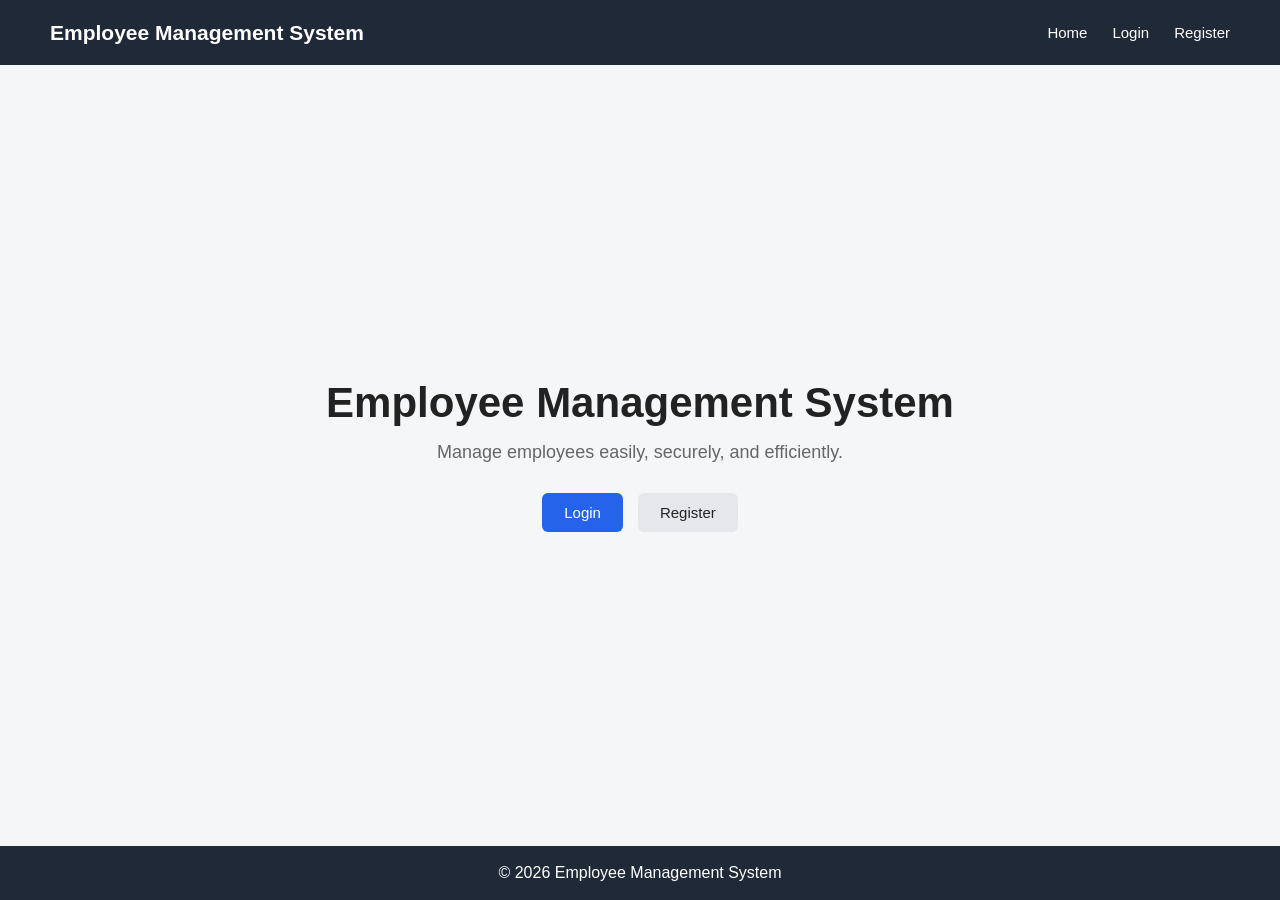
<file: Frontend/index.html>
<!DOCTYPE html>
<html lang="en">
<head>
    <meta charset="UTF-8">
    <meta name="viewport" content="width=device-width, initial-scale=1.0">

    <title>Employee Management System</title>

    <link rel="stylesheet" href="style.css">
</head>

<body>

<header class="navbar">

    <div class="logo">
        Employee Management System
    </div>

    <nav>
        <a href="index.html">Home</a>
        <a href="login.html">Login</a>
        <a href="register.html">Register</a>
    </nav>

</header>


<main class="hero">

    <div class="hero-content">

        <h1>Employee Management System</h1>

        <p>
            Manage employees easily, securely, and efficiently.
        </p>

        <div class="hero-buttons">

            <a href="login.html" class="btn primary-btn">
                Login
            </a>

            <a href="register.html" class="btn secondary-btn">
                Register
            </a>

        </div>

    </div>

</main>


<footer class="footer">

    <p>© 2026 Employee Management System</p>

</footer>

</body>
</html>
</file>
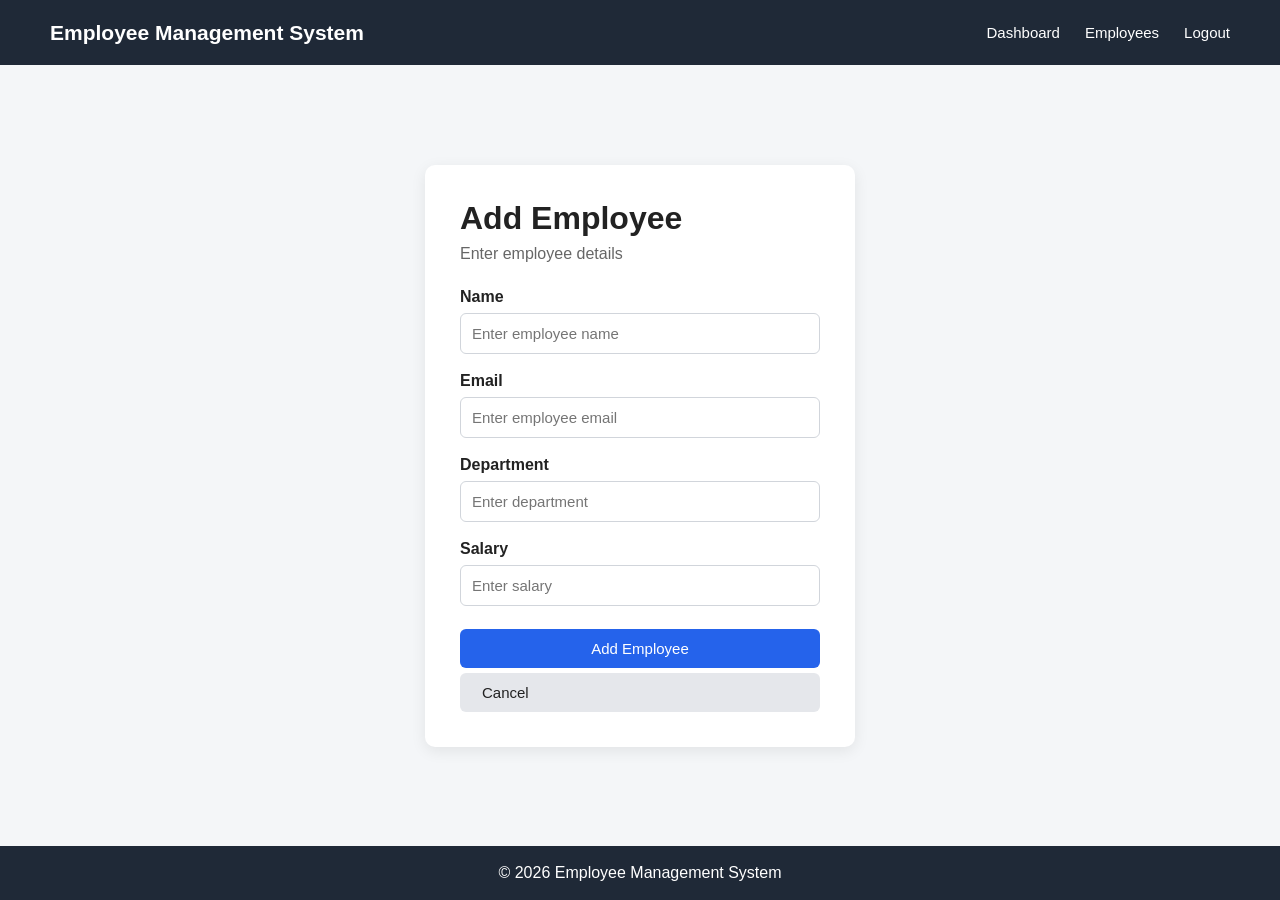
<file: Frontend/add-employee.html>
<!DOCTYPE html>

<html lang="en">
<head>
    <meta charset="UTF-8">
    <meta name="viewport" content="width=device-width, initial-scale=1.0">


<title>Add Employee - Employee Management System</title>

<link rel="stylesheet" href="style.css">


</head>

<body>

<header class="navbar">


<div class="logo">
    Employee Management System
</div>

<nav>
    <a href="dashboard.html">Dashboard</a>
    <a href="employees.html">Employees</a>
    <a href="#" id="logoutBtn">Logout</a>
</nav>


</header>

<main class="auth-container">


<div class="auth-card">

    <h1>Add Employee</h1>

    <p>Enter employee details</p>

    <form id="addEmployeeForm">

        <div class="form-group">

            <label for="name">Name</label>

            <input
                type="text"
                id="name"
                name="name"
                placeholder="Enter employee name"
                required
            >

        </div>


        <div class="form-group">

            <label for="email">Email</label>

            <input
                type="email"
                id="email"
                name="email"
                placeholder="Enter employee email"
                required
            >

        </div>


        <div class="form-group">

            <label for="department">Department</label>

            <input
                type="text"
                id="department"
                name="department"
                placeholder="Enter department"
                required
            >

        </div>


        <div class="form-group">

            <label for="salary">Salary</label>

            <input
                type="number"
                id="salary"
                name="salary"
                placeholder="Enter salary"
                required
            >

        </div>


        <button type="submit" class="btn primary-btn">
            Add Employee
        </button>

        <a href="employees.html" class="btn secondary-btn">
            Cancel
        </a>

    </form>

</div>


</main>

<footer class="footer">


<p>© 2026 Employee Management System</p>


</footer>

<script src="script.js"></script>

</body>
</html>
</file>
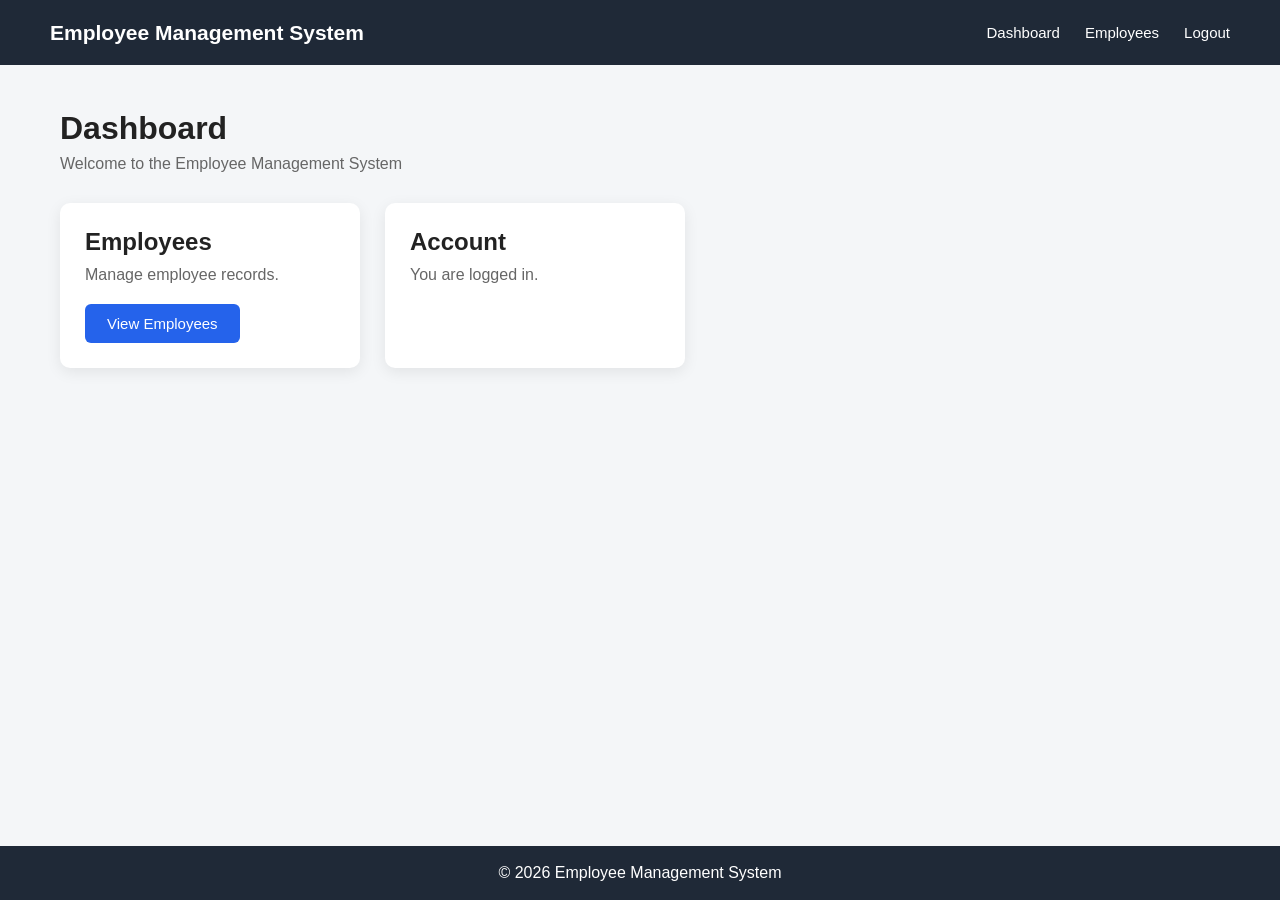
<file: Frontend/dashboard.html>
<!DOCTYPE html>

<html lang="en">
<head>
    <meta charset="UTF-8">
    <meta name="viewport" content="width=device-width, initial-scale=1.0">


<title>Dashboard - Employee Management System</title>

<link rel="stylesheet" href="style.css">


</head>

<body>

<header class="navbar">


<div class="logo">
    Employee Management System
</div>

<nav>
    <a href="dashboard.html">Dashboard</a>
    <a href="employees.html">Employees</a>
    <a href="#" id="logoutBtn">Logout</a>
</nav>


</header>

<main class="dashboard-container">


<div class="dashboard-header">

    <h1>Dashboard</h1>

    <p>
        Welcome to the Employee Management System
    </p>

</div>


<div class="dashboard-cards">

    <div class="dashboard-card">

        <h2>Employees</h2>

        <p>Manage employee records.</p>

        <a href="employees.html" class="btn primary-btn">
            View Employees
        </a>

    </div>


    <div class="dashboard-card">

        <h2>Account</h2>

        <p id="welcomeMessage">
            You are logged in.
        </p>

    </div>

</div>


</main>

<footer class="footer">


<p>© 2026 Employee Management System</p>


</footer>

<script src="script.js"></script>

</body>
</html>
</file>
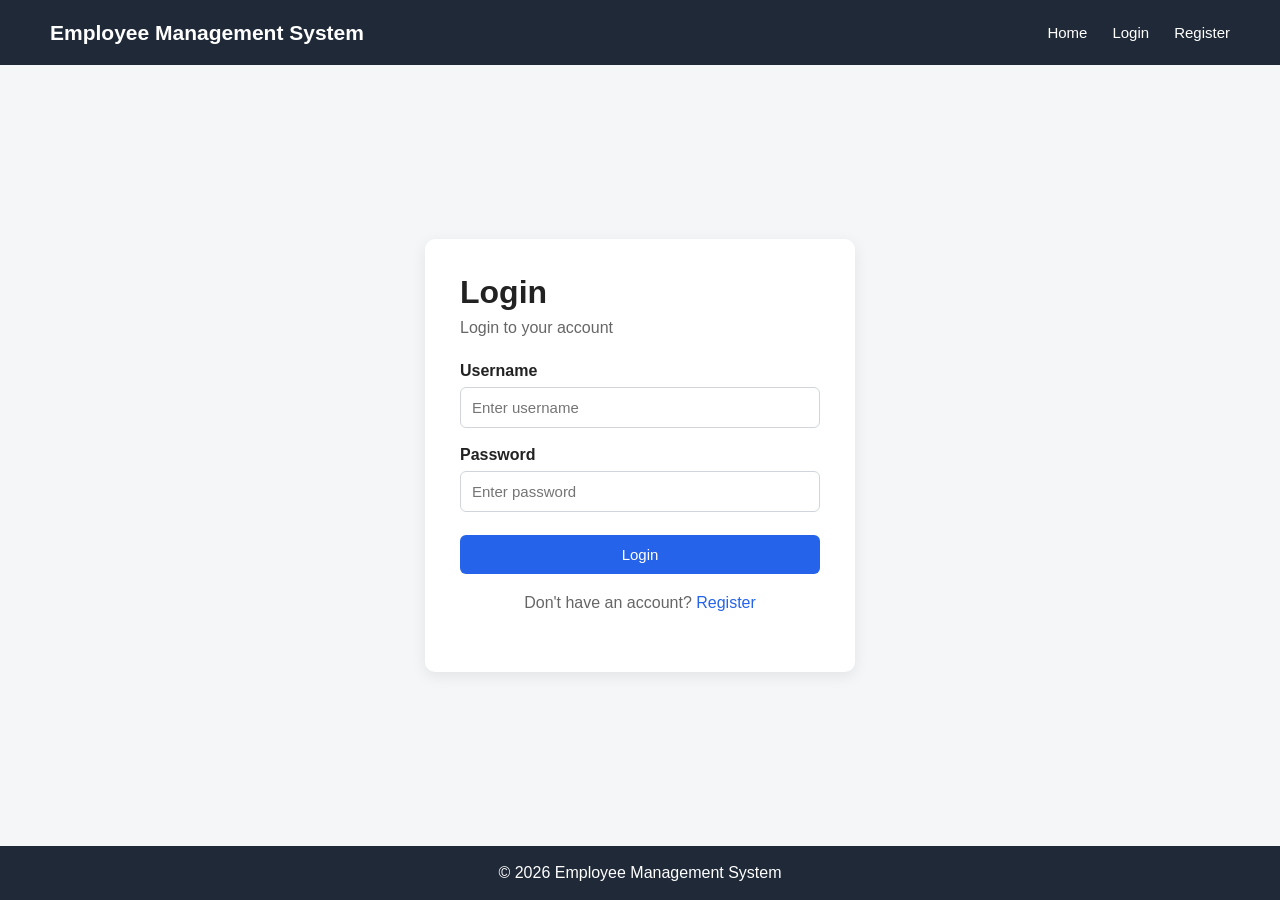
<file: Frontend/edit-employee.html>
<!DOCTYPE html>

<html lang="en">
<head>
    <meta charset="UTF-8">
    <meta name="viewport" content="width=device-width, initial-scale=1.0">


<title>Edit Employee - Employee Management System</title>

<link rel="stylesheet" href="style.css">


</head>

<body>

<header class="navbar">


<div class="logo">
    Employee Management System
</div>

<nav>
    <a href="dashboard.html">Dashboard</a>
    <a href="employees.html">Employees</a>
    <a href="#" id="logoutBtn">Logout</a>
</nav>


</header>

<main class="auth-container">


<div class="auth-card">

    <h1>Edit Employee</h1>

    <p>Update employee details</p>

    <form id="editEmployeeForm">

        <input type="hidden" id="employeeId">


        <div class="form-group">

            <label for="name">Name</label>

            <input
                type="text"
                id="name"
                name="name"
                placeholder="Enter employee name"
                required
            >

        </div>


        <div class="form-group">

            <label for="email">Email</label>

            <input
                type="email"
                id="email"
                name="email"
                placeholder="Enter employee email"
                required
            >

        </div>


        <div class="form-group">

            <label for="department">Department</label>

            <input
                type="text"
                id="department"
                name="department"
                placeholder="Enter department"
                required
            >

        </div>


        <div class="form-group">

            <label for="salary">Salary</label>

            <input
                type="number"
                id="salary"
                name="salary"
                placeholder="Enter salary"
                required
            >

        </div>


        <button type="submit" class="btn primary-btn">
            Update Employee
        </button>

        <a href="employees.html" class="btn secondary-btn">
            Cancel
        </a>

    </form>

</div>


</main>

<footer class="footer">


<p>© 2026 Employee Management System</p>


</footer>

<script src="script.js"></script>

</body>
</html>
</file>
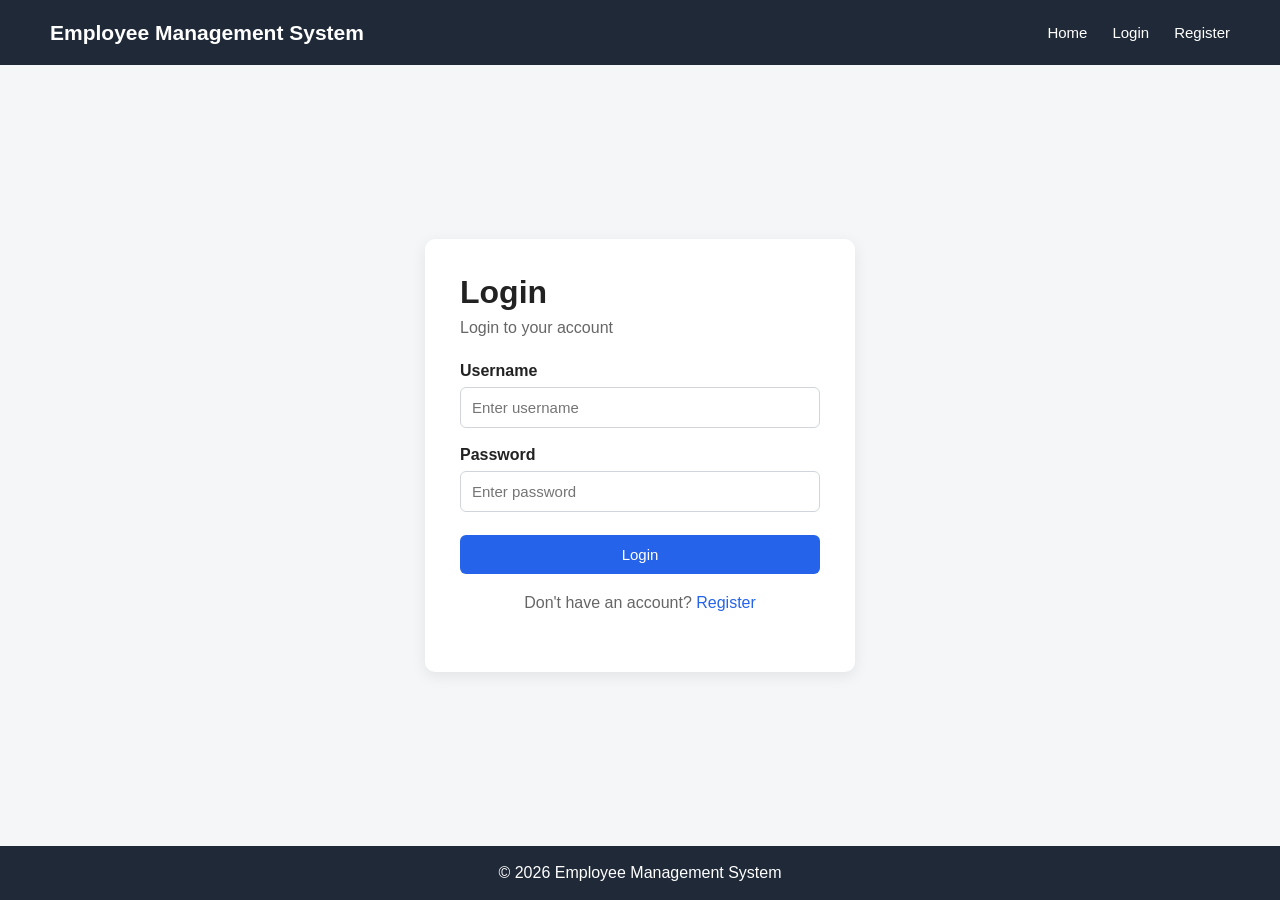
<file: Frontend/employees.html>
<!DOCTYPE html>

<html lang="en">
<head>
    <meta charset="UTF-8">
    <meta name="viewport" content="width=device-width, initial-scale=1.0">


<title>Employees - Employee Management System</title>

<link rel="stylesheet" href="style.css">


</head>

<body>

<header class="navbar">


<div class="logo">
    Employee Management System
</div>

<nav>
    <a href="dashboard.html">Dashboard</a>
    <a href="employees.html">Employees</a>
    <a href="#" id="logoutBtn">Logout</a>
</nav>


</header>

<main class="employees-container">


<div class="page-header">

    <div>
        <h1>Employees</h1>
        <p>Manage employee records</p>
    </div>

    <a href="add-employee.html" class="btn primary-btn">
        Add Employee
    </a>

</div>


<div class="table-container">

    <table>

        <thead>

            <tr>
                <th>ID</th>
                <th>Name</th>
                <th>Email</th>
                <th>Department</th>
                <th>Salary</th>
                <th>Actions</th>
            </tr>

        </thead>


        <tbody id="employeeTableBody">

            <!-- Employees will be loaded here using JavaScript -->

        </tbody>

    </table>

</div>


</main>

<footer class="footer">


<p>© 2026 Employee Management System</p>


</footer>

<script src="script.js"></script>

</body>
</html>
</file>
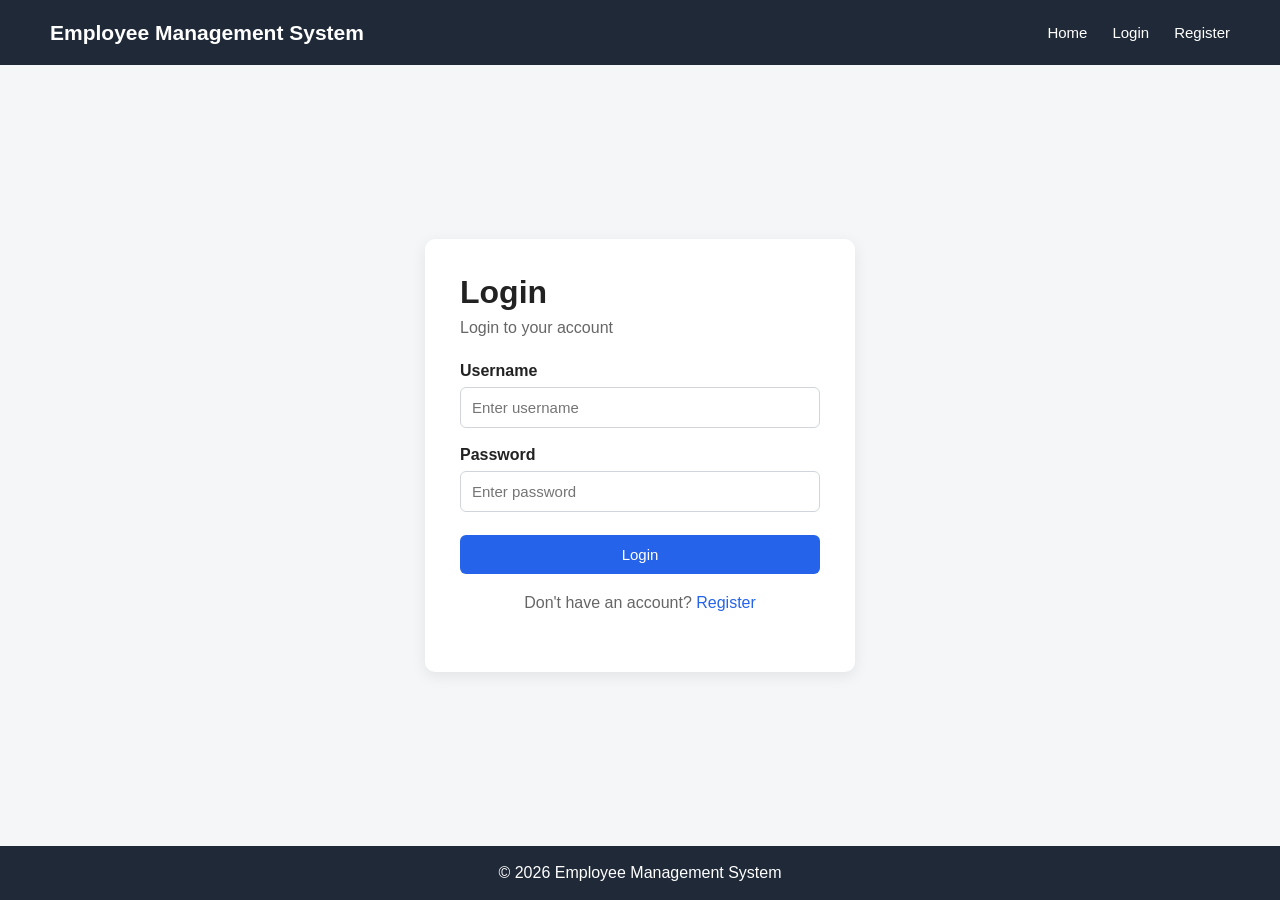
<file: Frontend/login.html>
<!DOCTYPE html>
<html lang="en">
<head>
    <meta charset="UTF-8">
    <meta name="viewport" content="width=device-width, initial-scale=1.0">

    <title>Login - Employee Management System</title>

    <link rel="stylesheet" href="style.css">
</head>

<body>

<header class="navbar">

    <div class="logo">
        Employee Management System
    </div>

    <nav>
        <a href="index.html">Home</a>
        <a href="login.html">Login</a>
        <a href="register.html">Register</a>
    </nav>

</header>


<main class="auth-container">

    <div class="auth-card">

        <h1>Login</h1>

        <p>Login to your account</p>

        <form id="loginForm">

            <div class="form-group">

                <label for="username">Username</label>

                <input
                    type="text"
                    id="username"
                    name="username"
                    placeholder="Enter username"
                    required
                >

            </div>


            <div class="form-group">

                <label for="password">Password</label>

                <input
                    type="password"
                    id="password"
                    name="password"
                    placeholder="Enter password"
                    required
                >

            </div>


            <button type="submit" class="btn primary-btn">
                Login
            </button>

        </form>

        <p class="auth-link">
            Don't have an account?
            <a href="register.html">Register</a>
        </p>

    </div>

</main>


<footer class="footer">

    <p>© 2026 Employee Management System</p>

</footer>


<script src="script.js"></script>

</body>
</html>
</file>
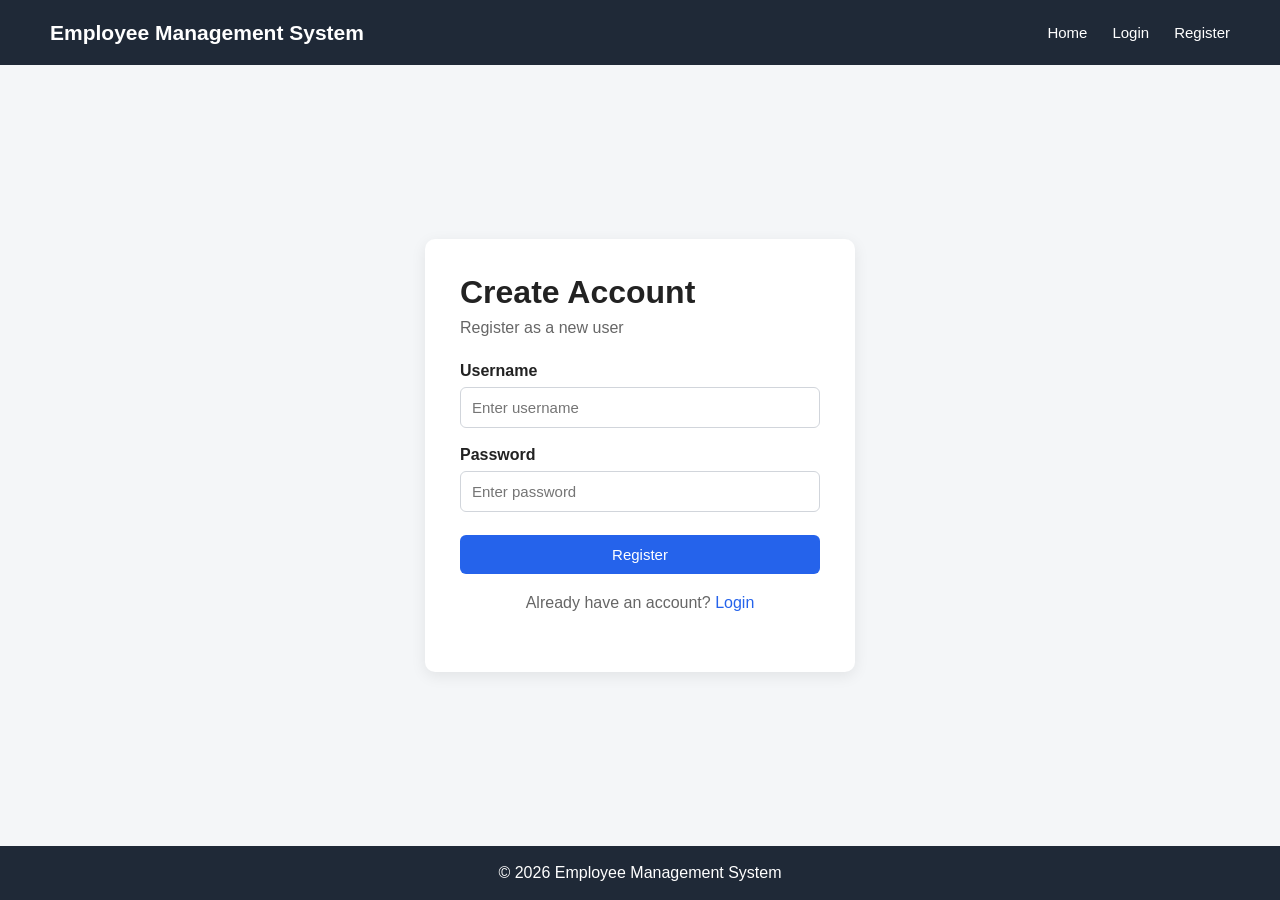
<file: Frontend/register.html>
<!DOCTYPE html>

<html lang="en">
<head>
    <meta charset="UTF-8">
    <meta name="viewport" content="width=device-width, initial-scale=1.0">


<title>Register - Employee Management System</title>

<link rel="stylesheet" href="style.css">


</head>

<body>

<header class="navbar">


<div class="logo">
    Employee Management System
</div>

<nav>
    <a href="index.html">Home</a>
    <a href="login.html">Login</a>
    <a href="register.html">Register</a>
</nav>


</header>

<main class="auth-container">


<div class="auth-card">

    <h1>Create Account</h1>

    <p>Register as a new user</p>

    <form id="registerForm">

        <div class="form-group">

            <label for="username">Username</label>

            <input
                type="text"
                id="username"
                name="username"
                placeholder="Enter username"
                required
            >

        </div>


        <div class="form-group">

            <label for="password">Password</label>

            <input
                type="password"
                id="password"
                name="password"
                placeholder="Enter password"
                required
            >

        </div>


        <button type="submit" class="btn primary-btn">
            Register
        </button>

    </form>

    <p class="auth-link">
        Already have an account?
        <a href="login.html">Login</a>
    </p>

</div>


</main>

<footer class="footer">


<p>© 2026 Employee Management System</p>


</footer>

<script src="script.js"></script>

</body>
</html>
</file>
<file: Frontend/style.css>
* {
  margin: 0;
  padding: 0;
  box-sizing: border-box;
  }

body {
font-family: Arial, sans-serif;
background-color: #f4f6f8;
color: #222;
min-height: 100vh;
display: flex;
flex-direction: column;
}

/* Navbar */

.navbar {
background-color: #1f2937;
color: white;
height: 65px;
display: flex;
align-items: center;
justify-content: space-between;
padding: 0 50px;
}

.logo {
font-size: 21px;
font-weight: bold;
}

.navbar nav {
display: flex;
gap: 25px;
}

.navbar nav a {
color: white;
text-decoration: none;
font-size: 15px;
}

.navbar nav a:hover {
color: #60a5fa;
}

/* Hero */

.hero {
flex: 1;
display: flex;
justify-content: center;
align-items: center;
text-align: center;
}

.hero-content {
max-width: 650px;
}

.hero-content h1 {
font-size: 42px;
margin-bottom: 15px;
}

.hero-content p {
font-size: 18px;
color: #666;
margin-bottom: 30px;
}

.hero-buttons {
display: flex;
justify-content: center;
gap: 15px;
}

/* Buttons */

.btn {
display: inline-block;
padding: 11px 22px;
border-radius: 6px;
text-decoration: none;
border: none;
cursor: pointer;
font-size: 15px;
}

.primary-btn {
background-color: #2563eb;
color: white;
}

.primary-btn:hover {
background-color: #1d4ed8;
}

.secondary-btn {
background-color: #e5e7eb;
color: #222;
}

.secondary-btn:hover {
background-color: #d1d5db;
}

/* Login / Register / Employee Forms */

.auth-container {
flex: 1;
display: flex;
justify-content: center;
align-items: center;
padding: 40px 20px;
}

.auth-card {
background-color: white;
width: 100%;
max-width: 430px;
padding: 35px;
border-radius: 10px;
box-shadow: 0 4px 15px rgba(0, 0, 0, 0.08);
}

.auth-card h1 {
margin-bottom: 8px;
}

.auth-card > p {
color: #666;
margin-bottom: 25px;
}

.form-group {
margin-bottom: 18px;
}

.form-group label {
display: block;
margin-bottom: 7px;
font-weight: bold;
}

.form-group input {
width: 100%;
padding: 11px;
border: 1px solid #d1d5db;
border-radius: 6px;
font-size: 15px;
}

.form-group input:focus {
outline: none;
border-color: #2563eb;
}

.auth-card form .btn {
width: 100%;
margin-top: 5px;
}

.auth-link {
text-align: center;
margin-top: 20px;
}

.auth-link a {
color: #2563eb;
text-decoration: none;
}

/* Dashboard */

.dashboard-container {
flex: 1;
padding: 45px 60px;
}

.dashboard-header {
margin-bottom: 30px;
}

.dashboard-header h1 {
font-size: 32px;
margin-bottom: 8px;
}

.dashboard-header p {
color: #666;
}

.dashboard-cards {
display: flex;
gap: 25px;
flex-wrap: wrap;
}

.dashboard-card {
background-color: white;
width: 300px;
padding: 25px;
border-radius: 10px;
box-shadow: 0 4px 15px rgba(0, 0, 0, 0.08);
}

.dashboard-card h2 {
margin-bottom: 10px;
}

.dashboard-card p {
color: #666;
margin-bottom: 20px;
}

/* Employees */

.employees-container {
flex: 1;
padding: 45px 60px;
}

.page-header {
display: flex;
justify-content: space-between;
align-items: center;
margin-bottom: 30px;
}

.page-header h1 {
font-size: 32px;
margin-bottom: 8px;
}

.page-header p {
color: #666;
}

.table-container {
background-color: white;
border-radius: 10px;
padding: 20px;
overflow-x: auto;
box-shadow: 0 4px 15px rgba(0, 0, 0, 0.08);
}

table {
width: 100%;
border-collapse: collapse;
}

th,
td {
padding: 14px;
text-align: left;
border-bottom: 1px solid #e5e7eb;
}

th {
background-color: #f9fafb;
font-weight: bold;
}

tr:hover {
background-color: #f9fafb;
}

/* Footer */

.footer {
background-color: #1f2937;
color: white;
text-align: center;
padding: 18px;
margin-top: auto;
}

/* Mobile */

@media (max-width: 768px) {


.navbar {
    height: auto;
    padding: 20px;
    flex-direction: column;
    gap: 15px;
}

.navbar nav {
    gap: 15px;
}

.hero-content h1 {
    font-size: 32px;
}

.dashboard-container,
.employees-container {
    padding: 30px 20px;
}

.page-header {
    flex-direction: column;
    align-items: flex-start;
    gap: 15px;
}


}
</file>
